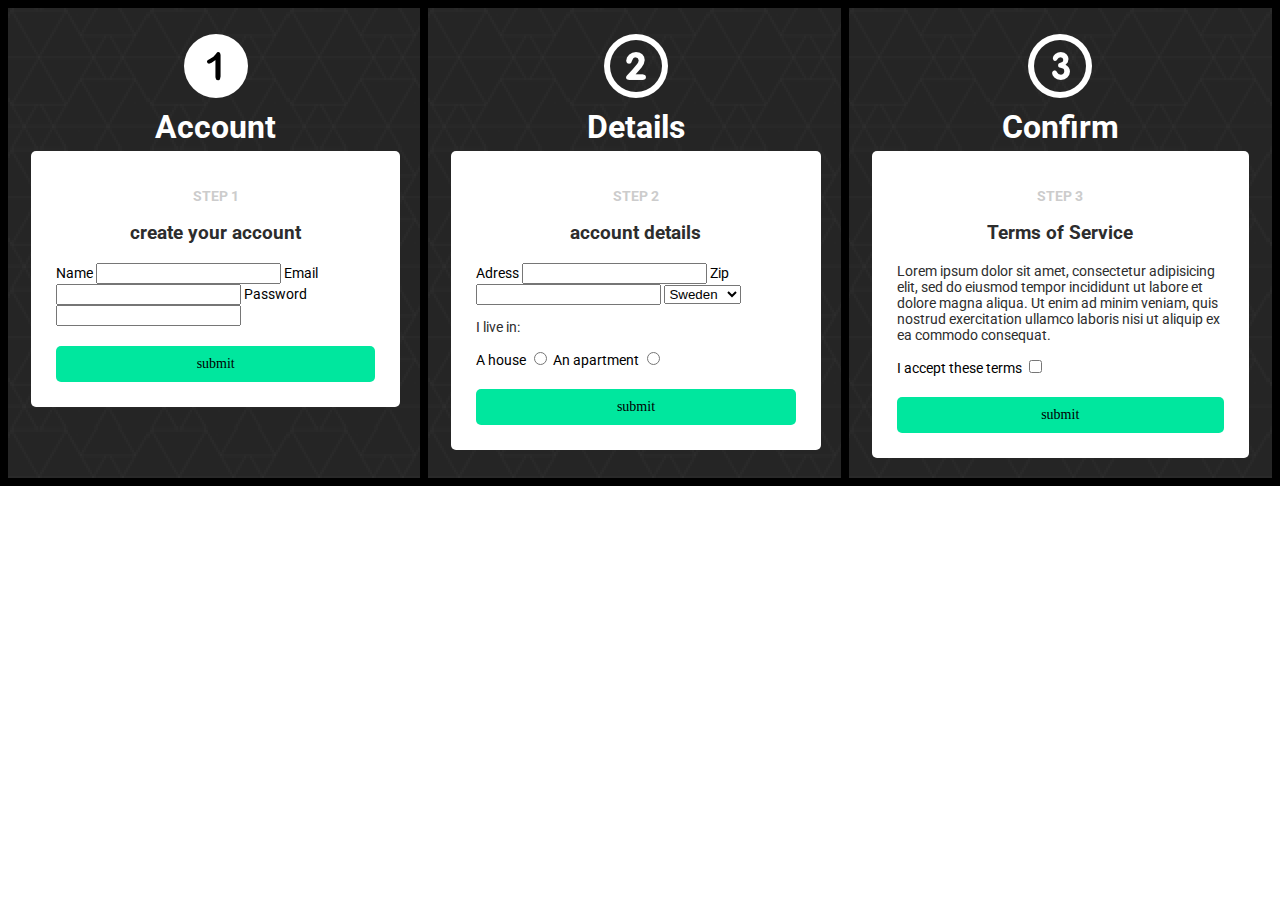
<file: code/index.html>
<!DOCTYPE html>
<html>
  <head>
    <meta charset="utf-8"/>
    <meta name="viewport" content="width=device-width, initial-scale=1.0" />
    <link rel="stylesheet" href="./style.css" />
    <link rel="stylesheet" href="https://fonts.googleapis.com/css?family=Roboto:300" />
    <title>Form assignment solution</title>
  </head>
  <body>

      <section>

        <div class="box" id="first">
          <div class="icon" id="one">
          </div>
            <h1>Account</h1>

            <form id="email" action="http://httpbin.org/anything" method="POST">
                <h2>step 1</h2>
                  <h3>create your account</h3>

                      <label>
                      Name
                      <input type="text" name="name" required/>
                      </label>

                      <label>
                        Email
                      <input type="email" name="email" required/>
                      </label>

                      <label>
                      Password
                      <input type="password" name="password"required />
                      </label>

                      <button>
                        submit
                      </button>
            </form>
        </div>


        <div class="box" id="second">
          <div class="icon" id="two">
          </div>

            <h1>Details</h1>
              <form id="adress" action="http://httpbin.org/anything" method="POST">
                  <h2>step 2</h2>
                    <h3>account details</h3>
                    <!-- <span id="adress"> -->
                      <label>
                        Adress
                        <input type="text" name="adress" />
                      </label>
                    <!-- </span> -->

                        <label>
                          Zip
                          <input type="number" name="zip" />
                        </label>

                          <label>
                              <select name="Country">
                                <option value="sweden">Sweden</option>
                                <option value="denmark">Denmark</option>
                                <option value="norway">Norway</option>
                                <option value="finland">Finland</option>
                              </select>
                          </label>

          <span class="radio-section">
            <p>I live in:</p>
              <!-- <span id="radio"> -->
                  <label>A house
                  <input type="radio" name="radio" value="A house"/>
                  </label>
                  <label>An apartment
                  <input type="radio" name="radio" value="An apartment"/>
                  </label>
                  <button>submit</button>
            </span>
        </form>
    </div>

      <div class="box" id="third">
          <div class="icon" id="three">
          </div>

            <h1>Confirm</h1>
              <form id="terms" action="http://httpbin.org/anything" method="POST">

                  <h2>step 3</h2>
                    <h3>Terms of Service</h3>
                      <p>Lorem ipsum dolor sit amet, consectetur adipisicing elit, sed do eiusmod tempor incididunt ut labore et dolore magna aliqua. Ut enim ad minim veniam, quis nostrud exercitation ullamco laboris nisi ut aliquip ex ea commodo consequat.</p>
                      <label>
                      I accept these terms
                        <input type="checkbox" name="checkbox" />
                      </label>

                      <button>
                      submit
                    </button>

              </form>
        </div>

    </section>

  </body>
</html>
</file>
<file: code/style.css>
* {
  box-sizing: border-box;
}

html {
  width: 100%;
  height: 100%;

}

body {
  margin: 0;
  padding: 0;
  width: 100%;
  height: 100%;
}

section {
  display: flex;
  justify-content: space-evenly;
  /*width: 100%;*/
  background: url("./images/dark_geometric_@2X.png") repeat;
  border: 8px solid black;
}

.box {
    width: 33%;
    padding: 20px;
    flex-direction: column;
}


form {
  display: block;
  width: 100%;
  background: white;
  padding: 25px;
  border-radius: 5px;
  font-family: 'Roboto', sans-serif;
}

label {
  /*display: block;*/
  text-align: left;
  margin-top: 20px;
  margin-bottom: 20px;
  font-size: 14px;
}

h1, h2, h3, p {
    text-align: center;
    font-family: 'Roboto', sans-serif;
    color: #2d2d2d;
}

h1 {
  color: white;
  margin: 5px auto 5px auto;
}

h2 {
  text-transform: uppercase;
  font-size: 14px;
  color: #cccccc;
}

p {
  text-align: left;
  font-size: 14px;
}


#first {
  border-right: 8px solid black;

}

#second {
  border-right: 8px solid black;
}

.icon {
  max-width: 50%;
  height: 75px;
  margin: auto;
}

#one {
  background: url("./images/icon_one.png") no-repeat center;
}

#two {
  background: url("./images/icon_two.png") no-repeat center;
}

#three {
  background: url("./images/icon_three.png") no-repeat center;
}


.radio-section {
  flex-wrap: wrap;
}

span  {
  align-items: baseline;
  margin: 0;
  width: 100%;
}
/*
span, #adress {
  display: inline;
  flex-direction: row;
  width: 50%;
}*/

button {
    width: 100%;
    font-family: 'Roboto', sans-serif;
    font: 14px uppercase white;
    background: #00e79e;
    box-shadow: none;
    padding: 10px;
    margin-top: 20px;
    border-radius: 5px;
    border: none;
    cursor: pointer;
}
/*
@media (max-width: 600px) {
  .box {
    width: 80%;
    flex-wrap: wrap;
  }

}*/
</file>
